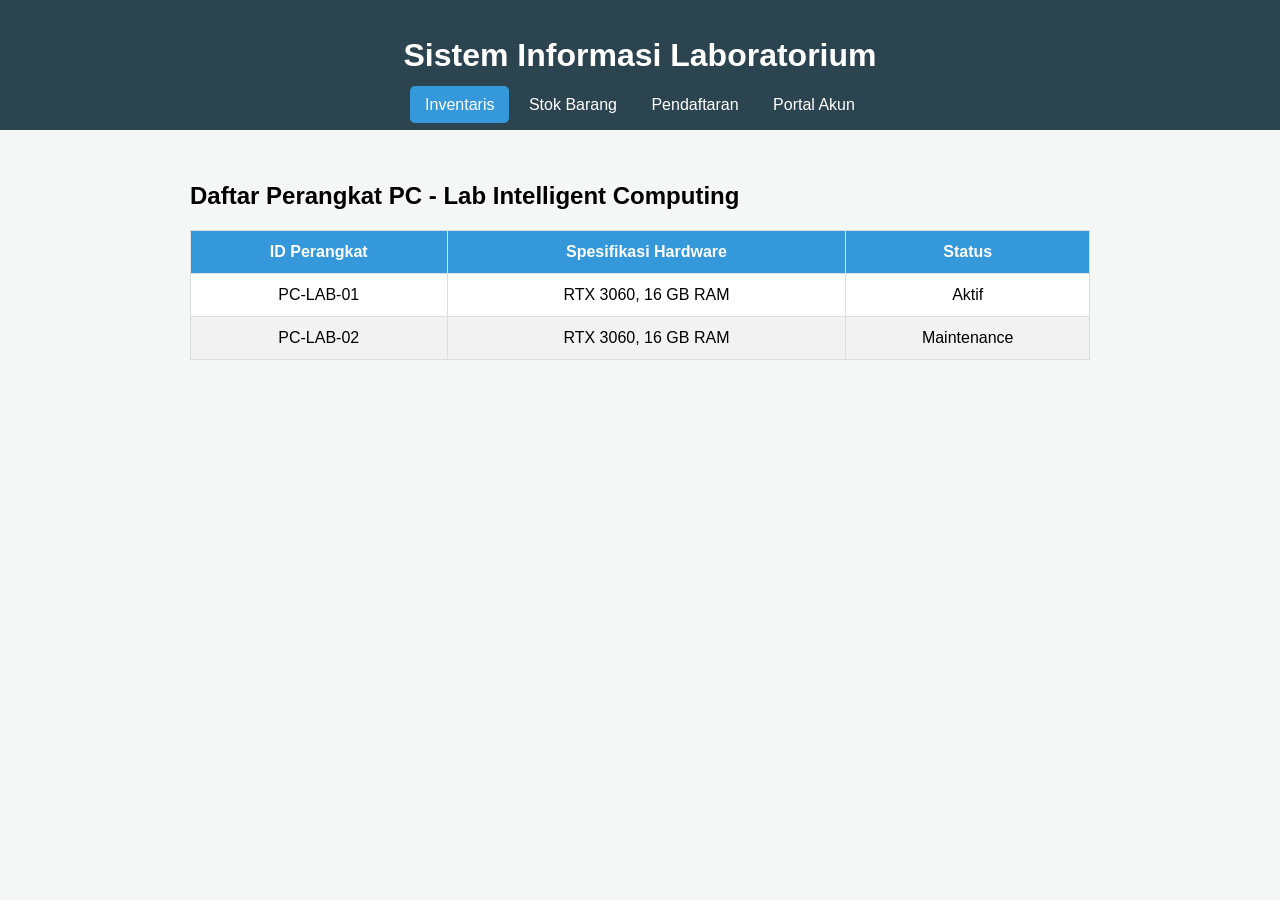
<file: inventaris.html>
<!--Haikal Fadhillah Mukti_202432023-->
<!DOCTYPE html>
<html lang="id">
<head>
    <meta charset="UTF-8">
    <meta name="viewport" content="width=device-width, initial-scale=1.0">

    <title>Inventaris Laboratorium</title>

    <link rel="stylesheet" href="style1.css">
</head>

<body>

    <header>
        <h1>Sistem Informasi Laboratorium</h1>

        <nav>
            <a class="active" href="inventaris.html">Inventaris</a>
            <a href="stok.html">Stok Barang</a>
            <a href="pendaftaran.html">Pendaftaran</a>
            <a href="akun.html">Portal Akun</a>
        </nav>
    </header>

    <main>

        <h2>Daftar Perangkat PC - Lab Intelligent Computing</h2>

        <table>

            <thead>
                <tr>
                    <th>ID Perangkat</th>
                    <th>Spesifikasi Hardware</th>
                    <th>Status</th>
                </tr>
            </thead>

            <tbody>

                <tr>
                    <td>PC-LAB-01</td>
                    <td>RTX 3060, 16 GB RAM</td>
                    <td>Aktif</td>
                </tr>

                <tr>
                    <td>PC-LAB-02</td>
                    <td>RTX 3060, 16 GB RAM</td>
                    <td>Maintenance</td>
                </tr>

            </tbody>

        </table>

    </main>

</body>
</html>
</file>
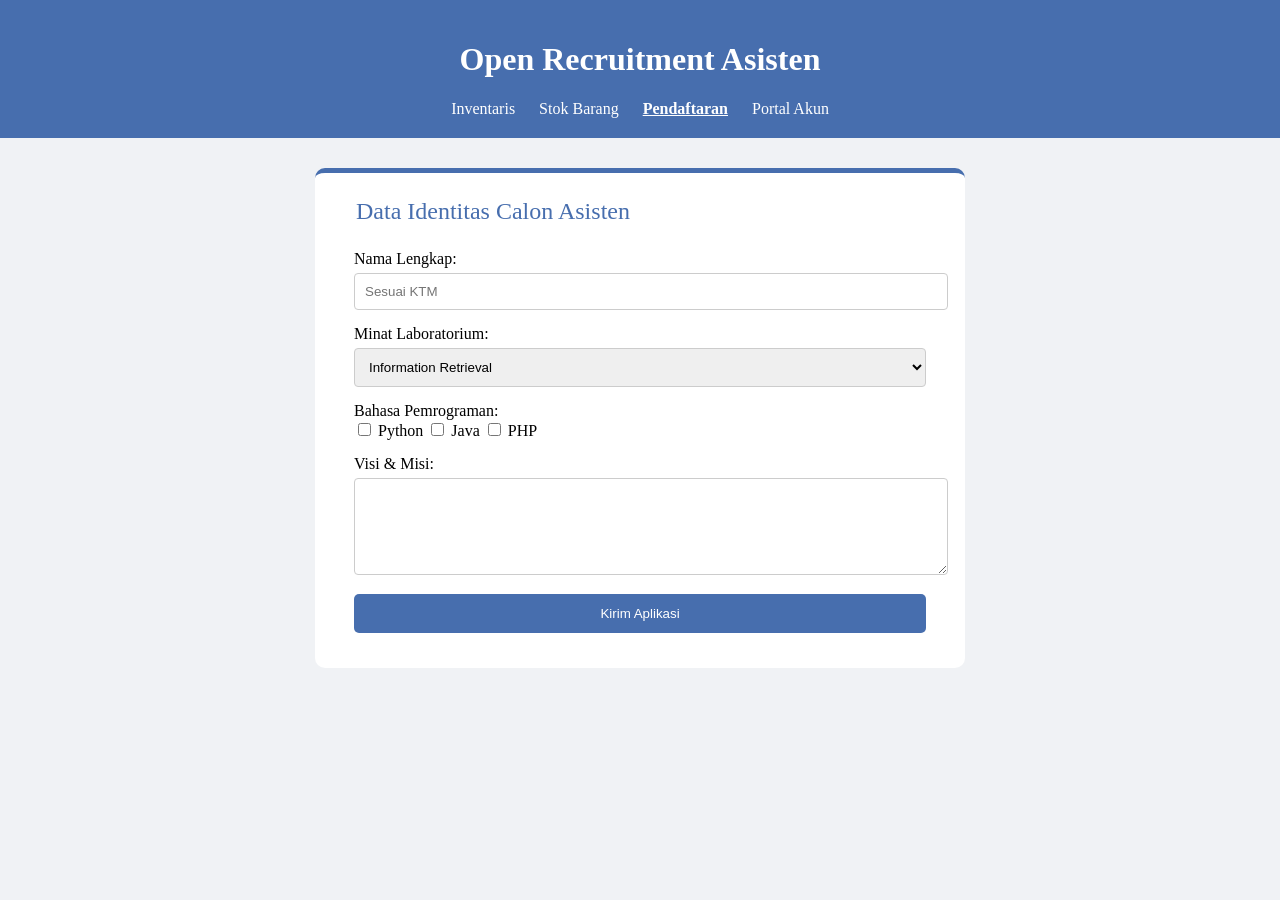
<file: pendaftaran.html>
<!--Haikal Fadhillah Mukti_202432023-->
<!DOCTYPE html>
<html lang="id">
<head>

    <meta charset="UTF-8">
    <meta name="viewport" content="width=device-width, initial-scale=1.0">

    <title>Lab ITPLN - Pendaftaran</title>

    <link rel="stylesheet" href="style3.css">

</head>

<body>

    <header>

        <h1>Open Recruitment Asisten</h1>

        <nav>
            <a href="inventaris.html">Inventaris</a>
            <a href="stok.html">Stok Barang</a>
            <a class="active" href="pendaftaran.html">Pendaftaran</a>
            <a href="akun.html">Portal Akun</a>
        </nav>

    </header>

    <main>

        <form class="reg-form">

            <fieldset>

                <legend>Data Identitas Calon Asisten</legend>

                <div class="form-group">
                    <label>Nama Lengkap:</label>

                    <input type="text" placeholder="Sesuai KTM">
                </div>

                <div class="form-group">
                    <label>Minat Laboratorium:</label>

                    <select>
                        <option>Information Retrieval</option>
                        <option>Software Engineering</option>
                        <option>Intelligent Computing</option>
                    </select>
                </div>

                <div class="form-group">

                    <label>Bahasa Pemrograman:</label><br>

                    <input type="checkbox"> Python
                    <input type="checkbox"> Java
                    <input type="checkbox"> PHP

                </div>

                <div class="form-group">

                    <label>Visi & Misi:</label><br>

                    <textarea rows="5"></textarea>

                </div>

                <button type="submit">
                    Kirim Aplikasi
                </button>

            </fieldset>

        </form>

    </main>

</body>
</html>
</file>
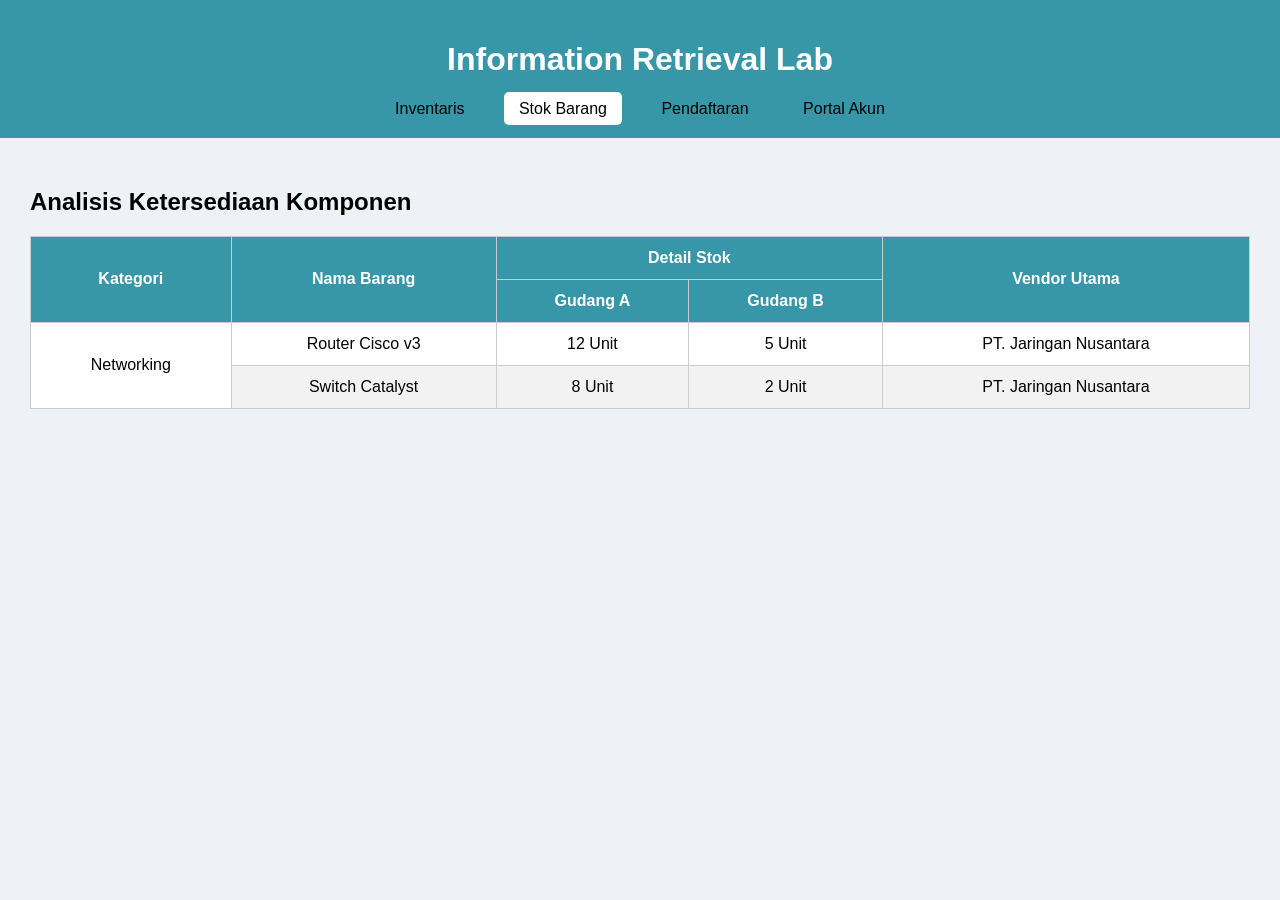
<file: stok.html>
<!--Haikal Fadhillah Mukti_202432023-->
<!DOCTYPE html>
<html lang="id">
<head>

    <meta charset="UTF-8">
    <meta name="viewport" content="width=device-width, initial-scale=1.0">

    <title>Lab ITPLN - Stok Barang</title>

    <link rel="stylesheet" href="style2.css">

</head>

<body>

    <header>

        <h1>Information Retrieval Lab</h1>

        <nav>
            <a href="inventaris.html">Inventaris</a>
            <a class="active" href="stok.html">Stok Barang</a>
            <a href="pendaftaran.html">Pendaftaran</a>
            <a href="akun.html">Portal Akun</a>
        </nav>

    </header>

    <main>

        <h2 style="text-align: left;">
        Analisis Ketersediaan Komponen
        </h2>
        <table class="styled-table">

            <thead>

                <tr>
                    <th rowspan="2">Kategori</th>
                    <th rowspan="2">Nama Barang</th>
                    <th colspan="2">Detail Stok</th>
                    <th rowspan="2">Vendor Utama</th>
                </tr>

                <tr>
                    <th>Gudang A</th>
                    <th>Gudang B</th>
                </tr>

            </thead>

            <tbody>

                <tr>
                    <td rowspan="2">Networking</td>
                    <td>Router Cisco v3</td>
                    <td>12 Unit</td>
                    <td>5 Unit</td>
                    <td>PT. Jaringan Nusantara</td>
                </tr>

                <tr>
                    <td>Switch Catalyst</td>
                    <td>8 Unit</td>
                    <td>2 Unit</td>
                    <td>PT. Jaringan Nusantara</td>
                </tr>

            </tbody>

        </table>

    </main>

</body>
</html>
</file>
<file: style1.css>
/* Haikal Fadhillah Mukti_202432023 */

body {
    font-family: 'Segoe UI', Tahoma, Geneva, Verdana, sans-serif;
    background: #f4f7f6;
    margin: 0;
}

header {
    background: #2c4450;
    color: white;
    padding: 1rem;
    text-align: center;
}

nav {
    margin-top: 10px;
}

nav a {
    color: white;
    text-decoration: none;
    padding: 10px 15px;
}

nav a.active {
    background: #3498db;
    border-radius: 5px;
}

main {
    padding: 2rem;
    max-width: 900px;
    margin: auto;
}

table {
    width: 100%;
    border-collapse: collapse;
    background: white;
}

th,
td {
    border: 1px solid #ddd;
    padding: 12px;
    text-align: center;
}

th {
    background-color: #3498db;
    color: white;
}

tr:nth-child(even) {
    background-color: #f2f2f2;
}
</file>
<file: style3.css>
/* Haikal Fadhillah Mukti_202432023 */

body {
    background-color: #f0f2f5;
    font-family: 'Verdana';
    margin: 0;
}

header {
    background-color: #476EAE;
    color: white;
    text-align: center;
    padding: 20px;
}

nav {
    margin-top: 10px;
}

nav a {
    color: white;
    text-decoration: none;
    margin: 10px;
}

nav a.active {
    color: white;
    font-weight: bold;
    text-decoration: underline;
}

main {
    display: flex;
    justify-content: center;
    align-items: center;
    padding: 30px;
}

.reg-form {
    background: white;
    padding: 25px;
    border-radius: 10px;
    width: 100%;
    max-width: 600px;
    border-top: 5px solid #476EAE;
}

fieldset {
    border: none;
}

legend {
    font-size: 1.5em;
    color: #476EAE;
    margin-bottom: 20px;
}

.form-group {
    margin-bottom: 15px;
}

input[type="text"],
select,
textarea {
    width: 100%;
    padding: 10px;
    margin-top: 5px;
    border: 1px solid #ccc;
    border-radius: 4px;
}

button {
    background: #476EAE;
    color: white;
    border: none;
    padding: 12px 20px;
    border-radius: 5px;
    cursor: pointer;
    width: 100%;
}
</file>
<file: style2.css>
/* Haikal Fadhillah Mukti_202432023 */

body {
    margin: 0;
    font-family: Arial, Helvetica, sans-serif;
    background-color: #eef2f7;
}

header {
    background-color: #3796a7;
    color: white;
    padding: 20px;
    text-align: center;
}

nav {
    margin-top: 10px;
}

nav a {
    color: rgb(0, 0, 0);
    text-decoration: none;
    margin: 10px;
    padding: 8px 15px;
}

nav a.active {
    background-color: #ffffff;
    border-radius: 5px;
}

main {
    padding: 30px;
}

h2 {
    text-align: center;
    margin-bottom: 20px;
}

.styled-table {
    width: 100%;
    border-collapse: collapse;
    background-color: white;
}

.styled-table th,
.styled-table td {
    border: 1px solid #ccc;
    padding: 12px;
    text-align: center;
}

.styled-table th {
    background-color: #3796a7;
    color: white;
}

.styled-table tr:nth-child(even) {
    background-color: #f2f2f2;
}
</file>
